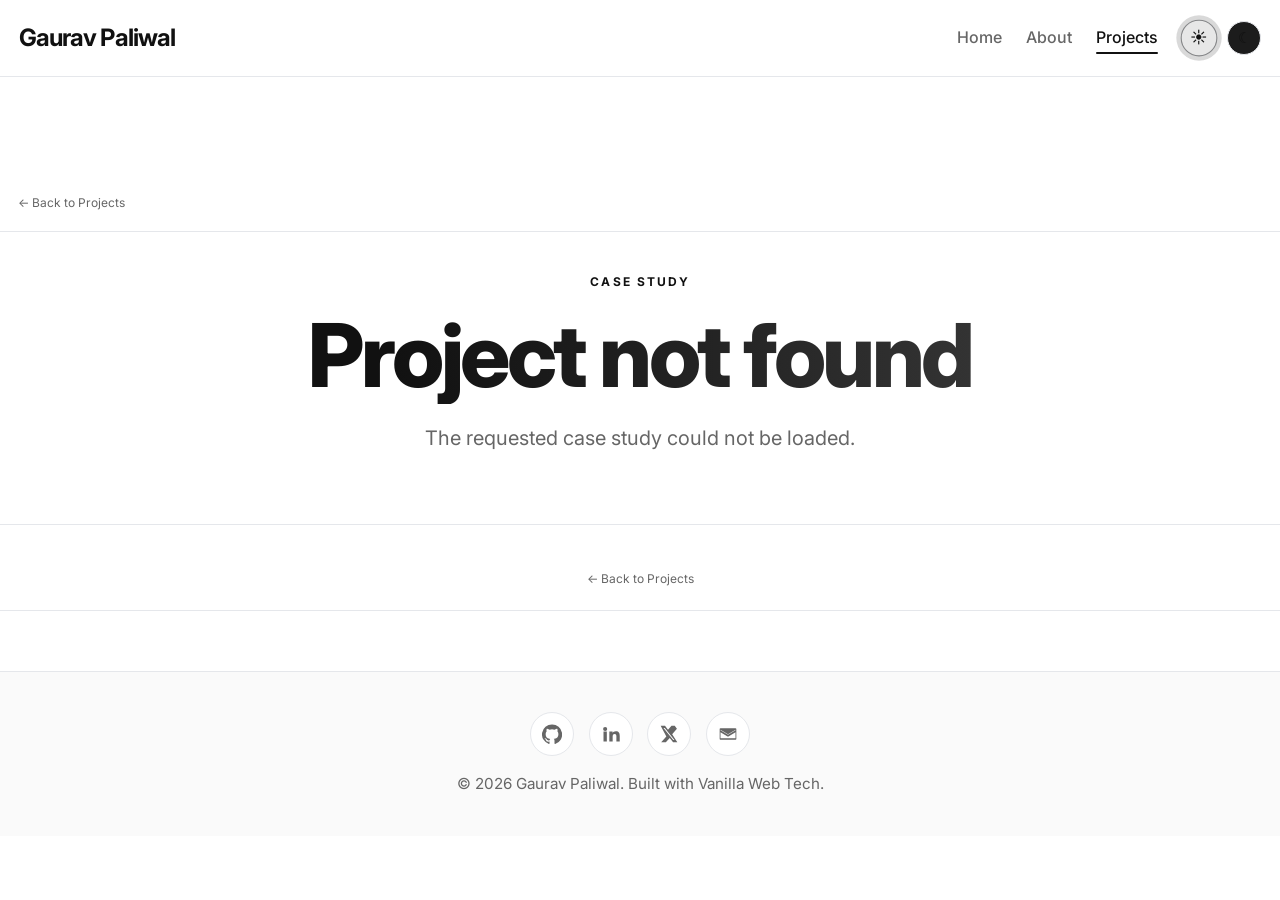
<file: project-detail.html>
<!DOCTYPE html>
<html lang="en" data-theme="light">
<head>
  <meta charset="UTF-8">
  <meta name="viewport" content="width=device-width, initial-scale=1.0">
  <meta name="description" content="Detailed case study view for Gaurav Paliwal's portfolio projects.">
  <title>Project Detail | Gaurav Paliwal</title>
  <script>
    (function () {
      var storedTheme = localStorage.getItem('portfolio-theme');
      document.documentElement.setAttribute('data-theme', storedTheme === 'dark' ? 'dark' : 'light');
    })();
  </script>
  <link rel="stylesheet" href="css/style.css">
</head>
<body>
  <header class="site-header">
    <div class="container nav-wrap">
      <a class="logo" href="index.html">Gaurav Paliwal</a>
      <button class="menu-toggle" type="button" aria-label="Toggle navigation menu" aria-expanded="false">
        <span class="menu-toggle-line"></span>
      </button>
      <div class="nav-panel">
        <nav aria-label="Primary navigation">
          <ul class="nav-links">
            <li><a href="index.html">Home</a></li>
            <li><a href="about.html">About</a></li>
            <li><a class="active" href="projects.html">Projects</a></li>
          </ul>
        </nav>
        <div class="theme-switcher" aria-label="Theme switcher">
          <button class="theme-dot theme-icon-button" type="button" data-set-theme="light" aria-label="Switch to light theme" aria-pressed="false">
            <span class="theme-icon" aria-hidden="true">☀</span>
          </button>
          <button class="theme-dot theme-icon-button" type="button" data-set-theme="dark" aria-label="Switch to dark theme" aria-pressed="false">
            <span class="theme-icon" aria-hidden="true">☾</span>
          </button>
        </div>
      </div>
    </div>
  </header>

  <main class="page-shell">
    <div id="project-detail-page"></div>
  </main>

  <footer class="footer">
    <div class="container footer-inner">
      <div class="social-links">
        <a class="social-link" href="https://github.com" target="_blank" rel="noreferrer" aria-label="GitHub">
          <svg width="20" height="20" viewBox="0 0 24 24" fill="currentColor" aria-hidden="true"><path d="M12 .5a12 12 0 0 0-3.79 23.39c.6.11.82-.26.82-.58v-2.24c-3.34.73-4.04-1.41-4.04-1.41-.55-1.37-1.33-1.73-1.33-1.73-1.09-.73.08-.72.08-.72 1.2.09 1.84 1.23 1.84 1.23 1.08 1.83 2.82 1.3 3.51.99.11-.77.42-1.29.76-1.58-2.67-.3-5.47-1.31-5.47-5.86 0-1.3.47-2.36 1.23-3.19-.12-.3-.53-1.54.12-3.21 0 0 1.01-.32 3.3 1.22a11.48 11.48 0 0 1 6 0c2.29-1.54 3.3-1.22 3.3-1.22.65 1.67.24 2.91.12 3.21.77.83 1.23 1.89 1.23 3.19 0 4.56-2.81 5.56-5.49 5.85.43.37.82 1.1.82 2.22v3.29c0 .32.22.69.83.58A12 12 0 0 0 12 .5Z"/></svg>
        </a>
        <a class="social-link" href="https://linkedin.com" target="_blank" rel="noreferrer" aria-label="LinkedIn">
          <svg width="20" height="20" viewBox="0 0 24 24" fill="currentColor" aria-hidden="true"><path d="M4.98 3.5A2.48 2.48 0 1 0 5 8.46a2.48 2.48 0 0 0-.02-4.96ZM3 9h4v12H3Zm7 0h3.83v1.64h.05c.53-1.01 1.84-2.08 3.79-2.08 4.05 0 4.8 2.5 4.8 5.76V21h-4v-5.89c0-1.4-.03-3.2-2.08-3.2-2.08 0-2.4 1.52-2.4 3.1V21h-4Z"/></svg>
        </a>
        <a class="social-link" href="https://twitter.com" target="_blank" rel="noreferrer" aria-label="Twitter/X">
          <svg width="20" height="20" viewBox="0 0 24 24" fill="currentColor" aria-hidden="true"><path d="m18.9 2 2.6 3.7-5.7 6.5L22 22h-5.1l-4-5.2L8.2 22H2.6l6.2-7.1L2 2h5.2l3.6 4.8L15 2Zm-1.8 17.1h1.4L6.9 4.8H5.4Z"/></svg>
        </a>
        <a class="social-link" href="mailto:aryan@example.com" aria-label="Email">
          <svg width="20" height="20" viewBox="0 0 24 24" fill="currentColor" aria-hidden="true"><path d="M3 5h18a1 1 0 0 1 1 1v12a1 1 0 0 1-1 1H3a1 1 0 0 1-1-1V6a1 1 0 0 1 1-1Zm0 2v.51l9 5.4 9-5.4V7l-9 5.4L3 7Zm18 10V9.84l-8.48 5.09a1 1 0 0 1-1.04 0L3 9.84V17h18Z"/></svg>
        </a>
      </div>
      <p class="footer-note">&copy; 2026 Gaurav Paliwal. Built with Vanilla Web Tech.</p>
    </div>
  </footer>

  <script src="js/main.js"></script>
</body>
</html>
</file>
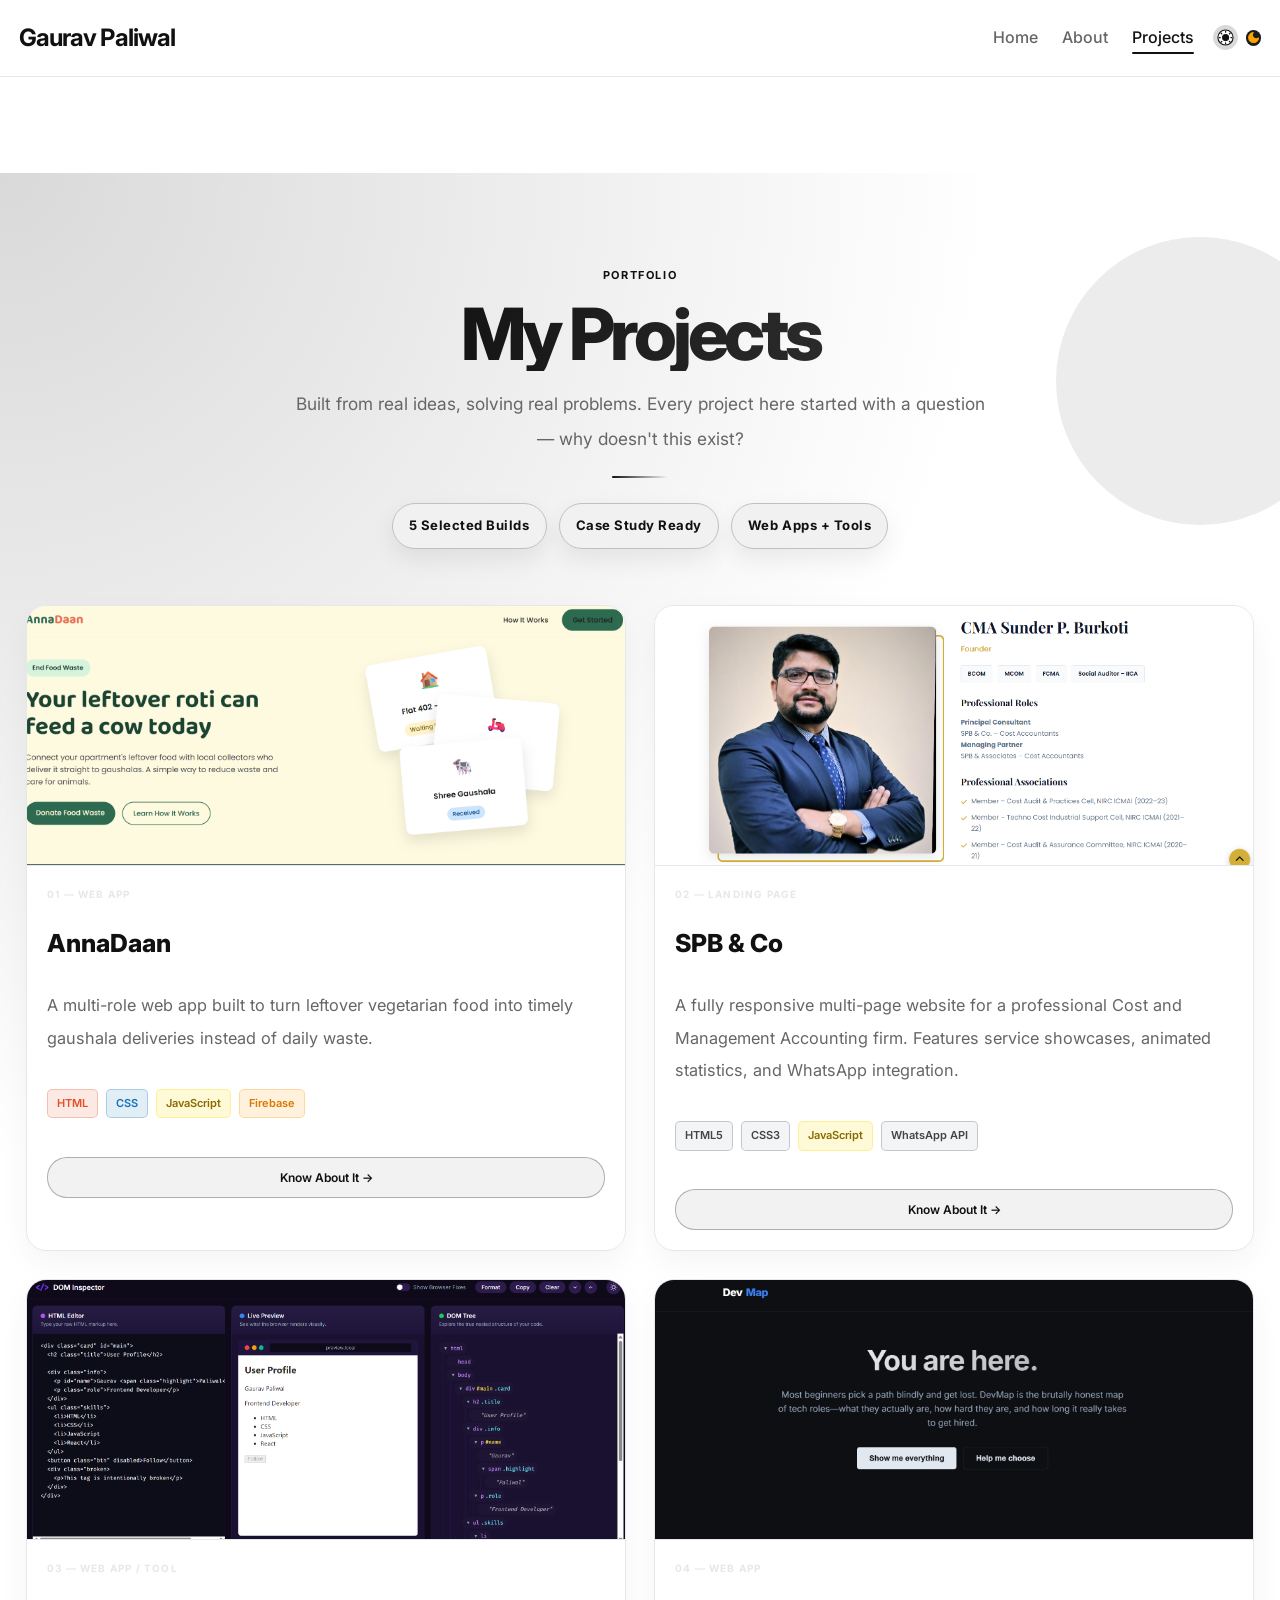
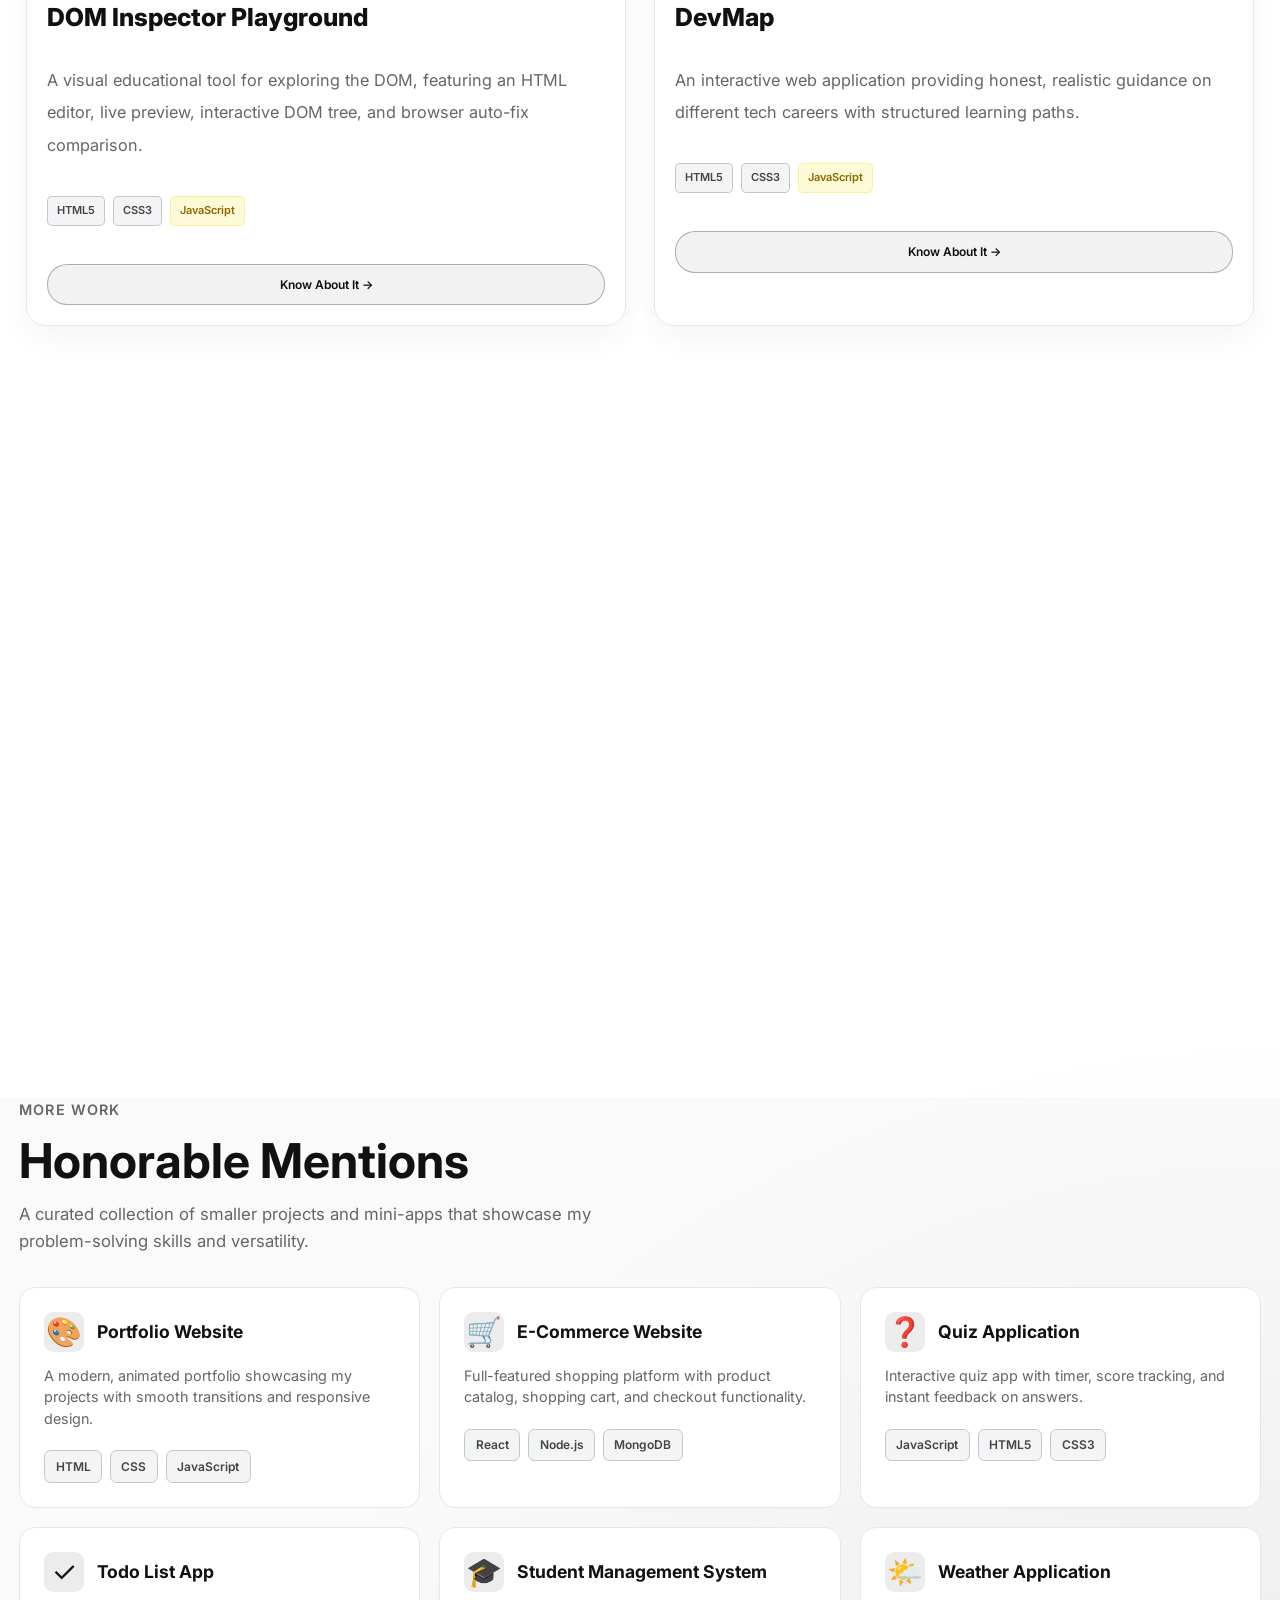
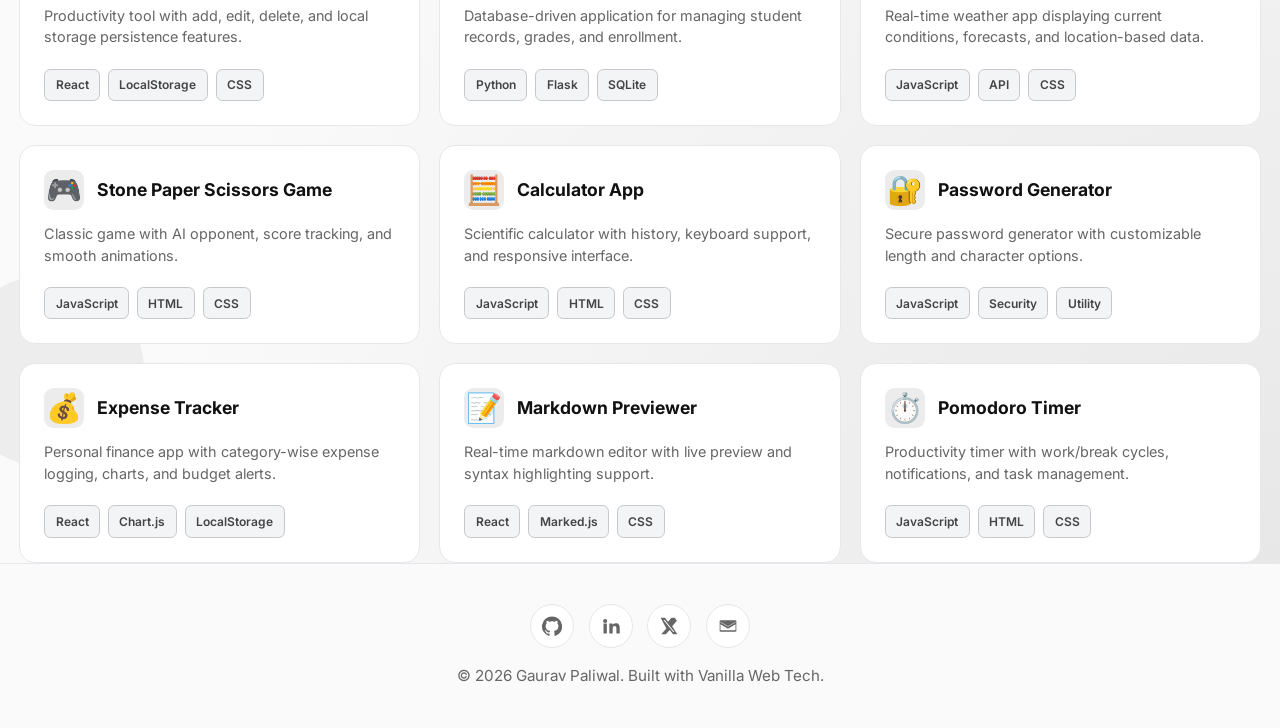
<file: projects.html>
<!DOCTYPE html>
<html lang="en" data-theme="light">
<head>
  <meta charset="UTF-8">
  <meta name="viewport" content="width=device-width, initial-scale=1.0">
  <meta name="description" content="Explore Gaurav Paliwal's portfolio of web apps and tools built from practical ideas and real problem solving.">
  <title>My Projects | Gaurav Paliwal</title>
  <script>
    (function () {
      var storedTheme = localStorage.getItem('portfolio-theme');
      document.documentElement.setAttribute('data-theme', storedTheme === 'dark' ? 'dark' : 'light');
    })();
  </script>
  <link rel="stylesheet" href="css/style.css">
</head>
<body>
  <header class="site-header">
    <div class="container nav-wrap">
      <a class="logo" href="index.html">Gaurav Paliwal</a>
      <button class="menu-toggle" type="button" aria-label="Toggle navigation menu" aria-expanded="false">
        <span class="menu-toggle-line"></span>
      </button>
      <div class="nav-panel">
        <nav aria-label="Primary navigation">
          <ul class="nav-links">
            <li><a href="index.html">Home</a></li>
            <li><a href="about.html">About</a></li>
            <li><a class="active" href="projects.html">Projects</a></li>
          </ul>
        </nav>
        <div class="theme-switcher" aria-label="Theme switcher">
          <button class="theme-dot" type="button" data-set-theme="light" aria-label="Switch to light theme" aria-pressed="false">
            <svg width="12" height="12" viewBox="0 0 24 24" fill="currentColor" aria-hidden="true"><circle cx="12" cy="12" r="5"/><line x1="12" y1="1" x2="12" y2="3"/><line x1="12" y1="21" x2="12" y2="23"/><line x1="4.22" y1="4.22" x2="5.64" y2="5.64"/><line x1="18.36" y1="18.36" x2="19.78" y2="19.78"/><line x1="1" y1="12" x2="3" y2="12"/><line x1="21" y1="12" x2="23" y2="12"/><line x1="4.22" y1="19.78" x2="5.64" y2="18.36"/><line x1="18.36" y1="5.64" x2="19.78" y2="4.22"/></svg>
          </button>
          <button class="theme-dot" type="button" data-set-theme="dark" aria-label="Switch to dark theme" aria-pressed="false">
            <svg width="12" height="12" viewBox="0 0 24 24" fill="currentColor" aria-hidden="true"><path d="M21 12.79A9 9 0 1 1 11.21 3 7 7 0 0 0 21 12.79z"/></svg>
          </button>
        </div>
      </div>
    </div>
  </header>

  <main class="page-shell projects-page-shell">
    <section class="projects-stage">
      <span class="projects-orb orb-one" aria-hidden="true"></span>
      <span class="projects-orb orb-two" aria-hidden="true"></span>
      <section class="projects-page-header projects-header-load">
        <span class="eyebrow">Portfolio</span>
        <h1 class="projects-page-title">My Projects</h1>
        <p class="projects-page-intro">Built from real ideas, solving real problems. Every project here started with a question &mdash; why doesn't this exist?</p>
        <div class="projects-divider" aria-hidden="true"></div>
        <div class="projects-highlight-row">
          <span class="projects-highlight-pill">5 Selected Builds</span>
          <span class="projects-highlight-pill">Case Study Ready</span>
          <span class="projects-highlight-pill">Web Apps + Tools</span>
        </div>
      </section>

      <section class="projects-listing">
        <div class="projects-grid" id="projects-grid"></div>
      </section>

      <section class="honorable-mentions-section">
        <div class="container">
          <div class="section-head reveal">
            <span class="eyebrow">More Work</span>
            <h2 class="section-title">Honorable Mentions</h2>
            <p class="section-subtitle reveal">A curated collection of smaller projects and mini-apps that showcase my problem-solving skills and versatility.</p>
          </div>
          <div class="mini-projects-grid" id="honorable-mentions"></div>
        </div>
      </section>
    </section>
  </main>

  <footer class="footer">
    <div class="container footer-inner">
      <div class="social-links">
        <a class="social-link" href="https://github.com" target="_blank" rel="noreferrer" aria-label="GitHub">
          <svg width="20" height="20" viewBox="0 0 24 24" fill="currentColor" aria-hidden="true"><path d="M12 .5a12 12 0 0 0-3.79 23.39c.6.11.82-.26.82-.58v-2.24c-3.34.73-4.04-1.41-4.04-1.41-.55-1.37-1.33-1.73-1.33-1.73-1.09-.73.08-.72.08-.72 1.2.09 1.84 1.23 1.84 1.23 1.08 1.83 2.82 1.3 3.51.99.11-.77.42-1.29.76-1.58-2.67-.3-5.47-1.31-5.47-5.86 0-1.3.47-2.36 1.23-3.19-.12-.3-.53-1.54.12-3.21 0 0 1.01-.32 3.3 1.22a11.48 11.48 0 0 1 6 0c2.29-1.54 3.3-1.22 3.3-1.22.65 1.67.24 2.91.12 3.21.77.83 1.23 1.89 1.23 3.19 0 4.56-2.81 5.56-5.49 5.85.43.37.82 1.1.82 2.22v3.29c0 .32.22.69.83.58A12 12 0 0 0 12 .5Z"/></svg>
        </a>
        <a class="social-link" href="https://linkedin.com" target="_blank" rel="noreferrer" aria-label="LinkedIn">
          <svg width="20" height="20" viewBox="0 0 24 24" fill="currentColor" aria-hidden="true"><path d="M4.98 3.5A2.48 2.48 0 1 0 5 8.46a2.48 2.48 0 0 0-.02-4.96ZM3 9h4v12H3Zm7 0h3.83v1.64h.05c.53-1.01 1.84-2.08 3.79-2.08 4.05 0 4.8 2.5 4.8 5.76V21h-4v-5.89c0-1.4-.03-3.2-2.08-3.2-2.08 0-2.4 1.52-2.4 3.1V21h-4Z"/></svg>
        </a>
        <a class="social-link" href="https://twitter.com" target="_blank" rel="noreferrer" aria-label="Twitter/X">
          <svg width="20" height="20" viewBox="0 0 24 24" fill="currentColor" aria-hidden="true"><path d="m18.9 2 2.6 3.7-5.7 6.5L22 22h-5.1l-4-5.2L8.2 22H2.6l6.2-7.1L2 2h5.2l3.6 4.8L15 2Zm-1.8 17.1h1.4L6.9 4.8H5.4Z"/></svg>
        </a>
        <a class="social-link" href="mailto:aryan@example.com" aria-label="Email">
          <svg width="20" height="20" viewBox="0 0 24 24" fill="currentColor" aria-hidden="true"><path d="M3 5h18a1 1 0 0 1 1 1v12a1 1 0 0 1-1 1H3a1 1 0 0 1-1-1V6a1 1 0 0 1 1-1Zm0 2v.51l9 5.4 9-5.4V7l-9 5.4L3 7Zm18 10V9.84l-8.48 5.09a1 1 0 0 1-1.04 0L3 9.84V17h18Z"/></svg>
        </a>
      </div>
      <p class="footer-note">&copy; 2026 Gaurav Paliwal. Built with Vanilla Web Tech.</p>
    </div>
  </footer>

  <script src="js/main.js"></script>
</body>
</html>
</file>
<file: css/style.css>
@import url('https://fonts.googleapis.com/css2?family=Inter:wght@400;500;600;700&display=swap');

:root,
html[data-theme="light"] {
  --bg: #ffffff;
  --bg-secondary: #fafafa;
  --bg-card: #ffffff;
  --surface: #f3f4f6;
  --accent: #111111;
  --accent-glow: rgba(0, 0, 0, 0.15);
  --text: #111111;
  --text-muted: #666666;
  --border: #e5e7eb;
  --tag-bg: #f3f4f6;
  --tag-text: #444444;
  --nav-bg: rgba(255, 255, 255, 0.95);
  --skill-track: #f3f4f6;
  --skill-fill: #111111;
  --geo-color: #111111;
  --name-gradient: linear-gradient(90deg, #111111, #444444);
  --projects-title-gradient: linear-gradient(90deg, #111111 30%, #444444);
  --projects-divider-gradient: linear-gradient(90deg, #111111, transparent);
  --project-thumb-bg: linear-gradient(135deg, #f0f0f0, #e8e8e8);
  --light-dot-fill: #ffffff;
  --light-dot-border: #111111;
  --dark-dot-fill: #1c1c1c;
}

html[data-theme="dark"] {
  --bg: #1c1c1c;
  --bg-secondary: #242424;
  --bg-card: #242424;
  --surface: #2d2d2d;
  --accent: #00ffb2;
  --accent-glow: rgba(0, 255, 178, 0.25);
  --text: #ffffff;
  --text-muted: #888888;
  --border: #333333;
  --tag-bg: #1a3330;
  --tag-text: #00ffb2;
  --nav-bg: rgba(28, 28, 28, 0.95);
  --skill-track: #2d2d2d;
  --skill-fill: #00ffb2;
  --geo-color: #00ffb2;
  --name-gradient: linear-gradient(90deg, #ffffff, #00ffb2);
  --projects-title-gradient: linear-gradient(90deg, #f8f8f8 30%, #00ffb2);
  --projects-divider-gradient: linear-gradient(90deg, #00ffb2, transparent);
  --project-thumb-bg: linear-gradient(135deg, #1e2a28, #181818);
}

* {
  box-sizing: border-box;
  margin: 0;
  padding: 0;
}

html {
  scroll-behavior: smooth;
}

body {
  background: var(--bg);
  color: var(--text);
  font-family: "Inter", sans-serif;
  line-height: 1.6;
  transition: background-color 0s, color 0s;
}

body.menu-open {
  overflow: hidden;
}

a {
  color: inherit;
  text-decoration: none;
}

button,
input,
textarea,
select {
  font: inherit;
}

button {
  background: none;
  border: 0;
  color: inherit;
  cursor: pointer;
}

img {
  display: block;
  max-width: 100%;
}

ul {
  list-style: none;
}

::selection {
  background: var(--accent);
  color: var(--bg);
}

.container {
  margin: 0 auto;
  max-width: 1440px;
  padding: 0 1rem;
  width: 100%;
}

.section {
  padding: 4.5rem 0;
}

.section-head {
  margin-bottom: 2rem;
}

.eyebrow {
  color: var(--text-muted);
  display: inline-block;
  font-size: 0.9rem;
  font-weight: 600;
  letter-spacing: 0.08em;
  margin-bottom: 0.9rem;
  text-transform: uppercase;
}

.section-title,
.page-title {
  font-size: clamp(2rem, 4vw, 3rem);
  line-height: 1.1;
  margin-bottom: 0.8rem;
}

.section-subtitle,
.page-intro,
.muted-text {
  color: var(--text-muted);
}

.page-shell {
  padding-top: 6rem;
}

.btn {
  align-items: center;
  border: 1px solid var(--accent);
  border-radius: 999px;
  display: inline-flex;
  font-weight: 600;
  gap: 0.5rem;
  justify-content: center;
  min-height: 3rem;
  padding: 0.8rem 1.35rem;
  transition: transform 0.25s ease, box-shadow 0.25s ease, background-color 0.25s ease, color 0.25s ease, border-color 0.25s ease;
}

.btn:hover,
.btn:focus-visible {
  box-shadow: 0 18px 30px var(--accent-glow);
  transform: translateY(-2px);
}

.btn-primary {
  background: var(--accent);
  color: var(--bg);
}

.btn-secondary {
  background: transparent;
  color: var(--accent);
}

.site-header {
  background: var(--nav-bg);
  backdrop-filter: blur(12px);
  border-bottom: 1px solid var(--border);
  left: 0;
  position: sticky;
  top: 0;
  width: 100%;
  z-index: 1000;
}

.site-header.scrolled {
  box-shadow: 0 14px 30px var(--accent-glow);
}

.nav-wrap {
  align-items: center;
  display: flex;
  gap: 1rem;
  justify-content: space-between;
  min-height: 4.75rem;
}

.logo {
  color: var(--accent);
  font-size: 1.5rem;
  font-weight: 700;
  letter-spacing: -0.04em;
}

.nav-panel {
  align-items: center;
  display: flex;
  gap: 1.5rem;
  margin-left: auto;
}

.nav-links {
  align-items: center;
  display: flex;
  gap: 1.5rem;
}

.nav-links a {
  color: var(--text-muted);
  font-weight: 500;
  padding: 0.3rem 0;
  position: relative;
  transition: color 0.25s ease;
}

.nav-links a::after {
  background: var(--accent);
  border-radius: 999px;
  bottom: -0.1rem;
  content: "";
  height: 2px;
  left: 0;
  position: absolute;
  transform: scaleX(0);
  transform-origin: left;
  transition: transform 0.25s ease;
  width: 100%;
}

.nav-links a:hover,
.nav-links a.active {
  color: var(--text);
}

.nav-links a:hover::after,
.nav-links a.active::after {
  transform: scaleX(1);
}

.theme-switcher {
  align-items: center;
  display: flex;
  gap: 0.75rem;
}

.theme-dot {
  border: 1px solid transparent;
  border-radius: 50%;
  height: 0.95rem;
  position: relative;
  transition: box-shadow 0.25s ease, transform 0.25s ease, border-color 0.25s ease;
  width: 0.95rem;
  display: flex;
  align-items: center;
  justify-content: center;
}

.theme-dot svg {
  width: 100%;
  height: 100%;
  stroke: currentColor;
  stroke-linecap: round;
  stroke-linejoin: round;
  stroke-width: 2;
}

.theme-icon-button {
  align-items: center;
  background: var(--bg-card);
  border: 1px solid var(--border);
  border-radius: 999px;
  display: inline-flex;
  height: 2.1rem;
  justify-content: center;
  width: 2.1rem;
}

.theme-icon {
  color: var(--text);
  font-size: 0.95rem;
  line-height: 1;
}

.theme-dot[data-set-theme="light"] {
  background: var(--light-dot-fill);
  border-color: var(--light-dot-border);
  color: var(--light-dot-border);
}

.theme-dot[data-set-theme="dark"] {
  background: var(--dark-dot-fill);
  color: #ffa500;
}

.theme-dot.active {
  box-shadow: 0 0 0 4px var(--accent-glow);
  transform: scale(1.08);
}

.theme-icon-button.active {
  background: color-mix(in srgb, var(--accent) 10%, var(--bg-card));
  border-color: color-mix(in srgb, var(--accent) 45%, var(--border));
}

.menu-toggle {
  align-items: center;
  display: none;
  height: 2.7rem;
  justify-content: center;
  position: relative;
  width: 2.7rem;
}

.menu-toggle-line,
.menu-toggle::before,
.menu-toggle::after {
  background: var(--text);
  border-radius: 999px;
  content: "";
  height: 2px;
  position: absolute;
  transition: transform 0.25s ease, opacity 0.25s ease;
  width: 1.35rem;
}

.menu-toggle::before {
  transform: translateY(-0.38rem);
}

.menu-toggle::after {
  transform: translateY(0.38rem);
}

.menu-toggle.active .menu-toggle-line {
  opacity: 0;
}

.menu-toggle.active::before {
  transform: rotate(45deg);
}

.menu-toggle.active::after {
  transform: rotate(-45deg);
}

.hero {
  align-items: center;
  display: flex;
  min-height: 100vh;
  overflow: hidden;
  padding: 6.5rem 0 3rem;
  position: relative;
}

.hero::before {
  background:
    radial-gradient(circle at top right, var(--accent-glow), transparent 32%),
    radial-gradient(circle at bottom left, var(--accent-glow), transparent 28%);
  content: "";
  inset: 0;
  pointer-events: none;
  position: absolute;
}

.hero-geo {
  animation: floatGeo 6s ease-in-out infinite;
  pointer-events: none;
  position: absolute;
}

.geo-top-right {
  background: var(--geo-color);
  height: 8rem;
  opacity: 0.12;
  right: 8%;
  top: 15%;
  transform: rotate(24deg);
  width: 8rem;
}

.geo-bottom-left {
  background: var(--geo-color);
  border-radius: 50%;
  bottom: 16%;
  height: 4.25rem;
  left: 7%;
  opacity: 0.15;
  width: 4.25rem;
}

.geo-top-left {
  background: var(--surface);
  height: 3.25rem;
  left: 9%;
  opacity: 0.3;
  top: 18%;
  transform: rotate(30deg);
  width: 3.25rem;
}

.hero-inner {
  align-items: center;
  display: grid;
  gap: 2rem;
  justify-items: center;
  position: relative;
  text-align: center;
  width: 100%;
  z-index: 1;
}

.hero-copy {
  max-width: 780px;
}

.hero-greeting {
  color: var(--text-muted);
  font-size: 1rem;
  margin-bottom: 0.75rem;
}

.hero-name {
  background: var(--name-gradient);
  background-clip: text;
  color: transparent;
  font-size: clamp(3.4rem, 10vw, 6rem);
  letter-spacing: -0.07em;
  line-height: 0.95;
  margin-bottom: 1rem;
}

.typing-line {
  color: var(--text);
  font-size: clamp(1.15rem, 3vw, 1.7rem);
  font-weight: 600;
  margin-bottom: 1.5rem;
  min-height: 2.1rem;
}

.typing-cursor {
  animation: blinkCursor 0.8s step-end infinite;
  color: var(--accent);
}

.hero-description {
  color: var(--text-muted);
  font-size: 1.05rem;
  margin: 0 auto 2rem;
  max-width: 40rem;
}

.hero-actions {
  display: flex;
  flex-wrap: wrap;
  gap: 1rem;
  justify-content: center;
}

.hero.hero-ready .hero-fade {
  animation: heroFadeUp 0.8s ease forwards;
}

.hero.hero-ready .hero-fade:nth-child(2) {
  animation-delay: 0.12s;
}

.hero.hero-ready .hero-fade:nth-child(3) {
  animation-delay: 0.24s;
}

.hero.hero-ready .hero-fade:nth-child(4) {
  animation-delay: 0.36s;
}

.avatar-shell {
  display: grid;
  place-items: center;
  position: relative;
}

.avatar-ring {
  animation: spinRing 20s linear infinite;
  border: 2px dashed var(--accent);
  border-radius: 50%;
  height: 13.5rem;
  opacity: 0.5;
  position: absolute;
  width: 13.5rem;
}

.avatar-photo {
  border: 3px solid var(--accent);
  border-radius: 50%;
  box-shadow: 0 18px 40px var(--accent-glow);
  height: 11.5rem;
  object-fit: cover;
  width: 11.5rem;
}

.about-preview {
  background: var(--bg-secondary);
}

.about-preview-card,
.project-detail-content,
.project-detail-meta {
  background: var(--bg-card);
  border: 1px solid var(--border);
  border-radius: 1.5rem;
}

.about-preview-card {
  padding: 2rem;
}

.about-preview-card p {
  color: var(--text-muted);
  max-width: 46rem;
}

.text-link {
  color: var(--accent);
  display: inline-flex;
  font-weight: 600;
  margin-top: 1rem;
}

.skills-list {
  display: grid;
  gap: 1.1rem;
  grid-template-columns: 1fr 1fr;
}

.skill-row {
  align-items: center;
  background: var(--bg-card);
  border: 1px solid var(--border);
  border-radius: 1rem;
  display: grid;
  gap: 0.95rem;
  grid-template-columns: auto minmax(0, 130px) minmax(0, 1fr) auto;
  padding: 1rem 1.05rem;
}

.skill-label {
  color: var(--text);
  font-weight: 600;
}

.skill-percentage {
  color: var(--text-muted);
  font-size: 0.95rem;
  font-weight: 600;
}

.skill-icon,
.brand-icon {
  background: currentColor;
  display: inline-block;
  flex-shrink: 0;
  mask-position: center;
  mask-repeat: no-repeat;
  mask-size: contain;
  -webkit-mask-position: center;
  -webkit-mask-repeat: no-repeat;
  -webkit-mask-size: contain;
}

.skill-icon {
  height: 1.6rem;
  width: 1.6rem;
}

.brand-icon {
  height: 2.6rem;
  width: 2.6rem;
}

.skill-track,
.mini-skill-track {
  background: var(--skill-track);
  border-radius: 999px;
  overflow: hidden;
  position: relative;
}

.skill-track {
  height: 0.72rem;
}

.mini-skill-track {
  height: 0.6rem;
}

.skill-fill,
.mini-skill-fill {
  background: var(--skill-fill);
  border-radius: inherit;
  height: 100%;
  transition: width 1.1s ease;
  width: 0;
}

.projects-grid {
  display: grid;
  gap: 1.5rem;
  grid-template-columns: 1fr;
}

.project-card {
  background: var(--bg-card);
  border: 1px solid var(--border);
  border-radius: 1.25rem;
  display: flex;
  flex-direction: column;
  overflow: hidden;
  transition: transform 0.28s ease, box-shadow 0.28s ease, border-color 0.28s ease;
}

.project-card:hover,
.project-card:focus-within {
  box-shadow: 0 20px 40px var(--accent-glow);
  transform: translateY(-8px);
}

.projects-page-header {
  padding: 5.5rem 1rem 3.5rem;
  text-align: center;
}

.projects-page-shell {
  min-height: 100vh;
}

.projects-stage {
  overflow: hidden;
  position: relative;
}

.projects-stage::before {
  background:
    radial-gradient(circle at top left, var(--accent-glow), transparent 26%),
    radial-gradient(circle at bottom right, color-mix(in srgb, var(--accent) 8%, transparent), transparent 30%);
  content: "";
  inset: 0;
  pointer-events: none;
  position: absolute;
}

.projects-orb {
  border-radius: 50%;
  pointer-events: none;
  position: absolute;
}

.orb-one {
  animation: floatGeo 8s ease-in-out infinite;
  background: color-mix(in srgb, var(--accent) 8%, transparent);
  height: 18rem;
  right: -4rem;
  top: 4rem;
  width: 18rem;
}

.orb-two {
  animation: floatGeo 9s ease-in-out infinite reverse;
  background: color-mix(in srgb, var(--accent) 5%, transparent);
  bottom: 6rem;
  height: 12rem;
  left: -3rem;
  width: 12rem;
}

.projects-page-header .eyebrow {
  color: var(--accent);
  font-size: 11px;
  font-weight: 700;
  letter-spacing: 0.15em;
  margin-bottom: 0.7rem;
}

.projects-page-title {
  background: var(--projects-title-gradient);
  background-clip: text;
  color: transparent;
  font-size: clamp(2.8rem, 6vw, 4.5rem);
  font-weight: 800;
  letter-spacing: -0.06em;
  line-height: 1.05;
  margin-bottom: 1rem;
}

.projects-page-intro {
  color: var(--text-muted);
  font-size: 1.08rem;
  line-height: 2;
  margin: 0 auto;
  max-width: 700px;
}

.projects-divider {
  background: var(--projects-divider-gradient);
  border-radius: 999px;
  height: 2px;
  margin: 1.2rem auto 0;
  width: 56px;
}

.projects-header-load {
  animation: heroFadeUp 0.75s ease both;
}

.projects-highlight-row {
  display: flex;
  flex-wrap: wrap;
  gap: 0.75rem;
  justify-content: center;
  margin-top: 1.6rem;
}

.projects-highlight-pill {
  background: color-mix(in srgb, var(--accent) 6%, var(--bg-card));
  border: 1px solid color-mix(in srgb, var(--accent) 18%, var(--border));
  border-radius: 999px;
  box-shadow: 0 10px 24px color-mix(in srgb, var(--accent-glow) 50%, transparent);
  color: var(--text);
  font-size: 0.82rem;
  font-weight: 700;
  letter-spacing: 0.04em;
  padding: 0.7rem 1rem;
}

.projects-listing {
  padding: 0 12px 90px;
}

.projects-listing .projects-grid {
  gap: 28px;
  position: relative;
  z-index: 1;
}

.project-card {
  background: var(--bg-card);
  border: 1px solid var(--border);
  border-radius: 20px;
  box-shadow: 0 12px 30px color-mix(in srgb, var(--accent-glow) 28%, transparent);
  overflow: hidden;
  transition: all 0.35s ease;
}

.project-card:hover,
.project-card:focus-within {
  border-color: color-mix(in srgb, var(--accent) 40%, var(--border));
  box-shadow: 0 8px 32px var(--accent-glow), 0 0 0 1px color-mix(in srgb, var(--accent) 20%, transparent);
  transform: scale(1.025);
}

.project-thumb {
  align-items: center;
  background: var(--project-thumb-bg);
  border-bottom: 0.5px solid var(--border);
  display: flex;
  height: 260px;
  justify-content: center;
  overflow: hidden;
  position: relative;
}

.project-thumb::before {
  animation: driftShape 8s ease-in-out infinite;
  border: 1px solid color-mix(in srgb, var(--accent) 15%, transparent);
  border-radius: 8px;
  content: "";
  height: 50px;
  position: absolute;
  right: 22px;
  top: 20px;
  transform: rotate(25deg);
  width: 50px;
}

.project-thumb::after {
  animation: pulseGlow 5s ease-in-out infinite;
  background: color-mix(in srgb, var(--accent) 6%, transparent);
  border-radius: 50%;
  content: "";
  bottom: 18px;
  height: 24px;
  left: 18px;
  position: absolute;
  width: 24px;
}

.project-thumb img {
  height: 100%;
  object-fit: cover;
  position: relative;
  transition: transform 0.45s ease, filter 0.45s ease;
  width: 100%;
  z-index: 1;
}

.project-card:hover .project-thumb img,
.project-card:focus-within .project-thumb img {
  filter: saturate(1.05);
  transform: scale(1.04);
}

.project-thumb-placeholder {
  align-items: center;
  background: color-mix(in srgb, var(--accent) 8%, transparent);
  border: 1px solid color-mix(in srgb, var(--accent) 20%, transparent);
  border-radius: 12px;
  color: var(--accent);
  display: inline-flex;
  height: 48px;
  justify-content: center;
  position: relative;
  width: 48px;
  z-index: 1;
}

.project-body {
  display: flex;
  flex: 1;
  flex-direction: column;
  gap: 0;
  padding: 24px 24px 28px;
}

.project-category {
  color: var(--border);
  font-size: 10px;
  font-weight: 700;
  letter-spacing: 0.12em;
  margin-bottom: 10px;
  text-transform: uppercase;
}

.project-name {
  color: var(--text);
  font-size: 1.55rem;
  font-weight: 800;
  line-height: 1.28;
  margin-bottom: 0.85rem;
}

.project-description {
  color: var(--text-muted);
  font-size: 1.02rem;
  line-height: 2;
  margin-bottom: 1.15rem;
}

.project-tag-list {
  display: flex;
  flex-wrap: wrap;
  gap: 0.5rem;
  margin-bottom: 1.4rem;
}

.project-tag {
  background: var(--tag-bg);
  border: 0.5px solid color-mix(in srgb, var(--accent) 20%, transparent);
  border-radius: 5px;
  color: var(--tag-text);
  font-size: 11px;
  font-weight: 600;
  padding: 5px 9px;
}

.project-link {
  align-items: center;
  background: color-mix(in srgb, var(--accent) 5%, transparent);
  border: 1px solid color-mix(in srgb, var(--accent) 30%, transparent);
  border-radius: 20px;
  color: var(--accent);
  display: inline-flex;
  font-size: 12px;
  font-weight: 600;
  justify-content: center;
  padding: 10px 18px;
  transition: background-color 0.25s ease, color 0.25s ease, border-color 0.25s ease;
}

.project-link:hover,
.project-link:focus-visible {
  background: var(--accent);
  color: var(--bg);
}

.project-card.reveal {
  transform: translateY(30px);
}

.project-card.reveal.is-visible {
  transform: translateY(0);
}

.case-page {
  margin: 0 auto;
  max-width: 100%;
  width: 100%;
}

.case-back-bar,
.case-section,
.case-bottom-back {
  border-bottom: 0.5px solid var(--border);
}

.case-back-bar {
  padding: 16px 18px;
}

.case-back-link,
.case-bottom-back-link {
  color: var(--text-muted);
  font-size: 12px;
  transition: color 0.2s ease;
}

.case-back-link:hover,
.case-back-link:focus-visible,
.case-bottom-back-link:hover,
.case-bottom-back-link:focus-visible {
  color: var(--accent);
}

.case-section {
  padding: 40px 18px;
}

.case-hero-image {
  animation: heroFadeUp 0.7s ease both;
  border: 0.5px solid var(--border);
  border-radius: 14px;
  height: auto;
  margin-bottom: 0;
  max-height: 620px;
  object-fit: cover;
  width: 100%;
}

.case-eyebrow {
  color: var(--accent);
  display: block;
  font-size: 12px;
  font-weight: 700;
  letter-spacing: 0.18em;
  margin-bottom: 16px;
  text-align: center;
  text-transform: uppercase;
}

.case-eyebrow.small {
  display: block;
  text-align: center;
  font-size: 16px;
  letter-spacing: 0.12em;
  margin-bottom: 24px;
}

.case-title {
  background: var(--projects-title-gradient);
  -webkit-background-clip: text;
  background-clip: text;
  color: transparent;
  font-size: clamp(3rem, 7vw, 5.5rem);
  font-weight: 800;
  letter-spacing: -0.04em;
  line-height: 1.1;
  margin-bottom: 16px;
  text-align: center;
}

.project-title {
  background: var(--projects-title-gradient);
  -webkit-background-clip: text;
  background-clip: text;
  color: transparent;
  font-size: clamp(2.5rem, 6vw, 4.5rem);
  font-weight: 800;
  letter-spacing: -0.04em;
  line-height: 1.1;
  margin-bottom: 24px;
  text-align: center;
}

.case-tagline,
.case-text,
.idea-text,
.challenge-text {
  color: var(--text-muted);
}

.case-tagline {
  font-size: 1.25rem;
  line-height: 1.8;
  margin: 0 auto 28px;
  max-width: 800px;
  text-align: center;
}

.case-tag-row,
.case-chip-row,
.case-feature-row {
  display: flex;
  flex-wrap: wrap;
}

.case-tag-row {
  gap: 8px;
  justify-content: center;
  margin-bottom: 24px;
}

.case-chip-row {
  gap: 10px;
}

.case-feature-row {
  gap: 12px;
  justify-content: center;
}

.case-tag,
.case-chip {
  font-size: 12px;
}

.case-tag {
  background: var(--tag-bg);
  border: 0.5px solid color-mix(in srgb, var(--accent) 20%, transparent);
  border-radius: 5px;
  color: var(--tag-text);
  padding: 4px 8px;
}

.case-actions {
  display: flex;
  flex-wrap: wrap;
  gap: 14px;
  justify-content: center;
}

.case-btn {
  border-radius: 20px;
  font-size: 12px;
  padding: 9px 22px;
}

.case-btn-primary {
  background: var(--accent);
  border: 1px solid var(--accent);
  color: var(--bg);
}

.case-btn-secondary {
  border: 1px solid var(--border);
  color: var(--text-muted);
}

.case-text {
  font-size: 1.05rem;
  line-height: 2.05;
}

.case-copy {
  display: grid;
  gap: 1rem;
}

.idea-block,
.challenge-entry {
  background: color-mix(in srgb, var(--accent) 4%, transparent);
  border-left: 2px solid var(--accent);
  border-radius: 0 10px 10px 0;
}

.idea-block {
  margin-top: 14px;
  padding: 14px 18px;
}

.idea-label {
  color: var(--accent);
  display: block;
  font-size: 10px;
  font-weight: 700;
  letter-spacing: 0.05em;
  margin-bottom: 5px;
}

.idea-text,
.challenge-text {
  font-size: 0.98rem;
  line-height: 1.95;
}

.case-chip {
  background: var(--bg-card);
  border: 1px solid var(--border);
  border-radius: 8px;
  color: var(--text-muted);
  padding: 8px 14px;
  font-size: 13px;
  font-weight: 500;
  transition: all 0.2s ease;
}

.case-feature-chip {
  background: var(--bg-card);
  border: 1px solid color-mix(in srgb, var(--accent) 30%, var(--border));
  border-radius: 12px;
  color: var(--text);
  font-weight: 500;
  padding: 12px 20px;
  font-size: 16px;
  box-shadow: 0 4px 12px color-mix(in srgb, var(--accent-glow) 30%, transparent);
}

.case-screenshots-grid {
  display: grid;
  gap: 10px;
  grid-template-columns: repeat(2, minmax(0, 1fr));
}

.case-screenshot {
  border: 0.5px solid var(--border);
  border-radius: 10px;
  height: 220px;
  object-fit: cover;
  transition: all 0.2s ease;
  width: 100%;
}

.case-screenshot:hover {
  border-color: color-mix(in srgb, var(--accent) 50%, var(--border));
  box-shadow: 0 10px 24px var(--accent-glow);
  transform: scale(1.01);
}

.case-challenges-grid {
  display: grid;
  grid-template-columns: repeat(2, 1fr);
  gap: 20px;
}

@media (max-width: 768px) {
  .case-challenges-grid {
    grid-template-columns: 1fr;
  }
}

.challenge-entry {
  height: 100%;
  padding: 20px 24px;
}

.challenge-label,
.solution-line .challenge-label {
  display: inline;
  font-size: 14px;
  font-weight: 700;
  margin-right: 4px;
  text-transform: none;
}

.tech-html,
.tech-css,
.tech-javascript,
.tech-firebase,
.tech-es6-modules,
.tech-vanilla-js,
.tech-fetch-api,
.tech-local-storage,
.tech-local-storage-api,
.tech-dashboard-ui,
.tech-api,
.tech-search-ui,
.tech-data-ui,
.tech-form-validation,
.tech-css-grid,
.tech-responsive-ui {
  border-width: 1px;
}

.tech-html {
  background: rgba(227, 79, 38, 0.12);
  border-color: rgba(227, 79, 38, 0.28);
  color: #e34f26;
}

.tech-css {
  background: rgba(21, 114, 182, 0.12);
  border-color: rgba(21, 114, 182, 0.28);
  color: #1572b6;
}

.tech-javascript {
  background: rgba(247, 223, 30, 0.18);
  border-color: rgba(247, 223, 30, 0.34);
  color: #8a6a00;
}

.tech-firebase {
  background: rgba(255, 167, 38, 0.16);
  border-color: rgba(255, 167, 38, 0.34);
  color: #d97900;
}

.tech-vanilla-js,
.tech-es6-modules,
.tech-fetch-api,
.tech-api,
.tech-dashboard-ui,
.tech-search-ui,
.tech-data-ui,
.tech-form-validation,
.tech-css-grid,
.tech-responsive-ui,
.tech-local-storage,
.tech-local-storage-api {
  background: color-mix(in srgb, var(--accent) 10%, var(--bg-card));
  border-color: color-mix(in srgb, var(--accent) 28%, transparent);
  color: var(--accent);
}

html[data-theme="dark"] .tech-html,
html[data-theme="dark"] .tech-css,
html[data-theme="dark"] .tech-javascript,
html[data-theme="dark"] .tech-firebase {
  color: var(--text);
}

.solution-line .challenge-label {
  color: var(--accent);
}

.problem-line .challenge-label {
  color: var(--text-muted);
}

.case-bottom-back {
  margin-bottom: 60px;
  margin-top: 40px;
  padding: 0 18px 20px;
  text-align: center;
}

.project-thumbnail {
  aspect-ratio: 16 / 10;
  background: var(--surface);
  object-fit: cover;
  width: 100%;
}

.project-body {
  display: flex;
  flex: 1;
  flex-direction: column;
  gap: 1rem;
  padding: 1.25rem;
}

.project-body p {
  color: var(--text-muted);
}

.tag-list {
  display: flex;
  flex-wrap: wrap;
  gap: 0.55rem;
}

.tag {
  background: var(--tag-bg);
  border-radius: 999px;
  color: var(--tag-text);
  font-size: 0.86rem;
  padding: 0.35rem 0.8rem;
}

.footer {
  background: var(--bg-secondary);
  border-top: 1px solid var(--border);
  padding: 2.5rem 0;
}

.footer-inner {
  align-items: center;
  display: flex;
  flex-direction: column;
  gap: 1rem;
  text-align: center;
}

.social-links {
  display: flex;
  flex-wrap: wrap;
  gap: 0.9rem;
  justify-content: center;
}

.social-link {
  align-items: center;
  background: var(--bg-card);
  border: 1px solid var(--border);
  border-radius: 50%;
  color: var(--text-muted);
  display: inline-flex;
  height: 2.75rem;
  justify-content: center;
  transition: transform 0.25s ease, background-color 0.25s ease, color 0.25s ease, border-color 0.25s ease;
  width: 2.75rem;
}

.social-link:hover,
.social-link:focus-visible {
  background: var(--accent);
  border-color: var(--accent);
  color: var(--bg);
  transform: translateY(-3px);
}

.footer-note {
  color: var(--text-muted);
  font-size: 0.95rem;
}

.about-page .about-profile-section,
.about-page .about-skills-section,
.about-page .about-journey-section {
  background: var(--bg);
}

.about-page .about-about-section,
.about-page .about-ai-section,
.about-page .footer {
  background: var(--bg-secondary);
}

.about-page .about-section-head,
.about-page .timeline-header {
  margin: 0 auto 2rem;
  max-width: 760px;
  text-align: center;
}

.about-page .about-eyebrow {
  color: var(--accent);
  display: inline-block;
  font-size: 10px;
  font-weight: 700;
  letter-spacing: 0.15em;
  margin-bottom: 0.8rem;
  text-transform: uppercase;
}

.about-page .about-section-title {
  color: var(--text);
  font-size: clamp(2rem, 4vw, 3rem);
  line-height: 1.15;
  margin-bottom: 0.8rem;
}

.about-page .about-section-intro {
  color: var(--text-muted);
  font-size: 14px;
  line-height: 1.8;
  margin: 0 auto 2rem;
  max-width: 680px;
  text-align: center;
}

.about-page .about-profile-header {
  display: grid;
  justify-items: center;
  text-align: center;
}

.about-page .about-profile-header .avatar-photo {
  border-width: 3px;
  height: 160px;
  width: 160px;
}

.about-page .about-profile-header .avatar-ring {
  height: 190px;
  width: 190px;
}

.about-page .about-profile-name {
  color: var(--text);
  font-size: 32px;
  font-weight: 800;
  margin: 1.5rem 0 0.4rem;
}

.about-page .about-profile-role {
  color: var(--accent);
  font-size: 16px;
  font-weight: 600;
  margin-bottom: 0.9rem;
}

.about-page .about-profile-tagline {
  color: var(--text-muted);
  font-size: 16px;
  line-height: 1.8;
  margin: 0 auto;
  max-width: 600px;
}

.about-page .about-story-card {
  background: var(--bg-card);
  border: 0.5px solid var(--border);
  border-left: 3px solid var(--accent);
  border-radius: 16px;
  margin: 0 auto;
  max-width: 720px;
  padding: 36px 40px;
}

.about-page .about-story-card p {
  color: var(--text-muted);
  font-size: 16px;
  line-height: 1.9;
  margin-bottom: 1.2rem;
}

.about-page .about-story-card p:last-child {
  margin-bottom: 0;
}

.about-page .about-tools-grid {
  display: grid;
  gap: 16px;
  grid-template-columns: repeat(2, minmax(0, 1fr));
}

.about-page .about-tool-card {
  align-items: center;
  background: var(--bg-card);
  border: 0.5px solid var(--border);
  border-radius: 14px;
  border-top: 2px solid var(--accent);
  display: grid;
  justify-items: center;
  padding: 24px 16px;
  text-align: center;
  transition: all 0.3s ease;
}

.about-page .about-tool-card:hover {
  box-shadow: 0 8px 24px var(--accent-glow);
  transform: translateY(-4px);
}

.about-page .about-tool-image,
.about-page .about-inline-icon {
  align-items: center;
  display: inline-flex;
  height: 48px;
  justify-content: center;
  width: 48px;
}

.about-page .about-inline-icon {
  border-radius: 14px;
  color: var(--accent);
}

.about-page .about-inline-icon svg {
  height: 48px;
  width: 48px;
}

.about-page .about-letter-icon {
  background: color-mix(in srgb, var(--accent) 10%, var(--bg-card));
  border: 1px solid color-mix(in srgb, var(--accent) 25%, var(--border));
  font-size: 1.6rem;
  font-weight: 800;
}

.about-page .about-tool-name {
  color: var(--text);
  font-size: 13px;
  font-weight: 600;
  margin-top: 10px;
}

.about-page .about-tool-track {
  background: var(--skill-track);
  border-radius: 10px;
  height: 5px;
  margin-top: 12px;
  overflow: hidden;
  width: 100%;
}

.about-page .about-tool-fill {
  background: var(--skill-fill);
  border-radius: 10px;
  height: 100%;
  transition: width 1s ease;
  width: 0;
}

.about-page .about-tool-value {
  color: var(--accent);
  font-size: 11px;
  font-weight: 700;
  margin-top: 5px;
}

.about-page .about-ai-card {
  align-content: start;
  justify-items: center;
}

.about-page .about-use-case {
  background: var(--tag-bg);
  border-radius: 20px;
  color: var(--tag-text);
  font-size: 10px;
  margin-top: 10px;
  padding: 3px 10px;
}

.about-page .about-ai-desc {
  color: var(--text-muted);
  font-size: 13px;
  line-height: 1.8;
  margin-top: 12px;
}

.about-page .about-timeline {
  margin: 0 auto;
  max-width: 1100px;
  position: relative;
}

.about-page .about-timeline::before {
  background: var(--border);
  content: "";
  height: 100%;
  left: 50%;
  position: absolute;
  top: 0;
  transform: translateX(-50%);
  width: 2px;
}

.about-page .about-timeline-item {
  display: flex;
  margin-bottom: 1.5rem;
  position: relative;
  width: 100%;
}

.about-page .about-timeline-item.left {
  justify-content: flex-start;
}

.about-page .about-timeline-item.right {
  justify-content: flex-end;
}

.about-page .about-timeline-card {
  background: var(--bg-card);
  border: 0.5px solid var(--border);
  border-radius: 12px;
  padding: 20px 24px;
  width: calc(50% - 2rem);
}

.about-page .about-timeline-badge {
  background: var(--accent);
  border-radius: 20px;
  color: var(--bg);
  display: inline-block;
  font-size: 10px;
  font-weight: 700;
  margin-bottom: 8px;
  padding: 3px 10px;
}

.about-page .about-timeline-card h3 {
  color: var(--text);
  font-size: 16px;
  font-weight: 700;
  margin-bottom: 0.45rem;
}

.about-page .about-timeline-card p {
  color: var(--text-muted);
  font-size: 13px;
  line-height: 1.8;
}

.about-page .about-timeline-dot {
  background: var(--accent);
  border: 3px solid var(--bg);
  border-radius: 50%;
  height: 14px;
  left: 50%;
  position: absolute;
  top: 28px;
  transform: translateX(-50%);
  width: 14px;
}

.about-page .about-timeline-dot::after {
  animation: aboutPulse 2s infinite;
  border: 1px solid var(--accent);
  border-radius: 50%;
  content: "";
  inset: -8px;
  position: absolute;
}

html[data-theme="dark"] .about-page {
  --bg: #141414;
  --bg-secondary: #101010;
  --bg-card: #1a1a1a;
  --border: #2a2a2a;
  --text: #f8f8f8;
  --text-muted: #999999;
  --tag-bg: #12352e;
  --tag-text: #00ffb2;
  --skill-track: #242424;
  --skill-fill: #00ffb2;
}

html[data-theme="dark"] .about-page .about-section-title,
html[data-theme="dark"] .about-page .about-profile-name,
html[data-theme="dark"] .about-page .about-timeline-card h3 {
  color: #f8f8f8;
}

html[data-theme="dark"] .about-page .about-story-card p,
html[data-theme="dark"] .about-page .about-profile-tagline,
html[data-theme="dark"] .about-page .about-section-intro,
html[data-theme="dark"] .about-page .about-ai-desc,
html[data-theme="dark"] .about-page .about-timeline-card p {
  color: #999999;
}

html[data-theme="light"] .about-page .about-section-title,
html[data-theme="light"] .about-page .about-profile-name,
html[data-theme="light"] .about-page .about-timeline-card h3 {
  color: #111111;
}

html[data-theme="light"] .about-page .about-story-card p,
html[data-theme="light"] .about-page .about-profile-tagline,
html[data-theme="light"] .about-page .about-section-intro,
html[data-theme="light"] .about-page .about-ai-desc,
html[data-theme="light"] .about-page .about-timeline-card p {
  color: #444444;
}

.profile-header {
  display: grid;
  justify-items: center;
  text-align: center;
}

.profile-title {
  color: var(--text-muted);
  font-size: 1.05rem;
  font-weight: 600;
  margin-bottom: 1rem;
}

.profile-tagline {
  color: var(--text);
  font-size: 1.05rem;
  max-width: 46rem;
}

.about-copy {
  background: var(--bg-secondary);
}

.about-copy-card {
  display: grid;
  gap: 1.25rem;
}

.about-copy-card p {
  color: var(--text-muted);
  font-size: 1.03rem;
}

.skills-grid {
  display: grid;
  gap: 1rem;
  grid-template-columns: 1fr;
}

.skill-card {
  align-items: center;
  background: var(--bg-card);
  border: 1px solid var(--border);
  border-radius: 12px;
  display: grid;
  gap: 1rem;
  justify-items: center;
  padding: 1.5rem 1.2rem;
  text-align: center;
  transition: transform 0.25s ease, box-shadow 0.25s ease;
}

.skill-card:hover {
  box-shadow: 0 16px 32px var(--accent-glow);
  transform: translateY(-4px);
}

.skill-card .brand-icon {
  color: var(--brand-color, var(--accent));
}

html[data-theme="dark"] .skill-card .brand-icon {
  color: var(--accent);
}

.skill-card-name {
  font-weight: 600;
}

.skill-card-percentage {
  color: var(--text-muted);
  font-size: 0.92rem;
  font-weight: 600;
}

.timeline-section {
  overflow: hidden;
}

.timeline-header {
  margin-bottom: 2.5rem;
  text-align: center;
}

.timeline-shell {
  position: relative;
}

.timeline-shell::before {
  background: var(--border);
  content: "";
  height: 100%;
  left: 50%;
  position: absolute;
  top: 0;
  transform: translateX(-50%);
  width: 2px;
}

.timeline-item {
  display: flex;
  margin-bottom: 2rem;
  position: relative;
  width: 100%;
}

.timeline-item.left {
  justify-content: flex-start;
}

.timeline-item.right {
  justify-content: flex-end;
}

.timeline-item:last-child {
  margin-bottom: 0;
}

.timeline-card {
  background: var(--bg-card);
  border: 1px solid var(--border);
  border-radius: 1.25rem;
  padding: 1.4rem;
  position: relative;
  width: calc(50% - 2rem);
}

.timeline-badge {
  background: var(--tag-bg);
  border-radius: 999px;
  color: var(--tag-text);
  display: inline-flex;
  font-size: 0.82rem;
  font-weight: 700;
  margin-bottom: 0.9rem;
  padding: 0.45rem 0.85rem;
}

.timeline-icon {
  color: var(--accent);
  display: inline-flex;
  font-size: 1.25rem;
  margin-bottom: 0.75rem;
}

.timeline-card p {
  color: var(--text-muted);
}

.timeline-dot {
  align-items: center;
  background: var(--accent);
  border-radius: 50%;
  box-shadow: 0 0 0 8px color-mix(in srgb, var(--bg) 82%, transparent);
  display: flex;
  height: 1rem;
  justify-content: center;
  left: 50%;
  position: absolute;
  top: 2rem;
  transform: translateX(-50%);
  width: 1rem;
}

.timeline-dot::after {
  animation: pulseDot 2.4s ease-out infinite;
  border: 1px solid var(--accent);
  border-radius: 50%;
  content: "";
  inset: -0.55rem;
  position: absolute;
}

.projects-hero {
  padding-bottom: 1rem;
}

.project-detail-main {
  display: grid;
  gap: 1.6rem;
  padding-bottom: 4rem;
}

.back-link {
  color: var(--accent);
  display: inline-flex;
  font-weight: 600;
  margin-top: 0.5rem;
}

.project-detail-content,
.project-detail-meta {
  padding: 1.5rem;
}

.project-hero-image {
  aspect-ratio: 16 / 9;
  background: var(--surface);
  border: 1px solid var(--border);
  border-radius: 1.25rem;
  object-fit: cover;
  width: 100%;
}

.project-actions {
  display: flex;
  flex-wrap: wrap;
  gap: 0.9rem;
  margin-top: 1.2rem;
}

.project-text {
  color: var(--text-muted);
  font-size: 1.02rem;
}

.screenshots-grid {
  display: grid;
  gap: 1rem;
  grid-template-columns: 1fr;
}

.screenshot-button {
  background: transparent;
  border-radius: 1rem;
  overflow: hidden;
  padding: 0;
}

.screenshot-image {
  aspect-ratio: 4 / 3;
  border: 1px solid var(--border);
  border-radius: 1rem;
  object-fit: cover;
  transition: transform 0.25s ease, box-shadow 0.25s ease;
  width: 100%;
}

.screenshot-button:hover .screenshot-image,
.screenshot-button:focus-visible .screenshot-image {
  box-shadow: 0 18px 30px var(--accent-glow);
  transform: translateY(-4px);
}

.challenge-grid {
  display: grid;
  gap: 1rem;
}

.challenge-card {
  background: var(--bg-card);
  border: 1px solid var(--border);
  border-left: 4px solid var(--accent);
  border-radius: 1rem;
  padding: 1.2rem;
}

.challenge-label {
  color: var(--text-muted);
  display: block;
  font-size: 0.85rem;
  font-weight: 700;
  margin-bottom: 0.25rem;
  text-transform: uppercase;
}

.solution-label {
  color: var(--accent);
}

.empty-state {
  background: var(--bg-card);
  border: 1px solid var(--border);
  border-radius: 1.25rem;
  padding: 2rem;
  text-align: center;
}

.reveal,
.reveal-left,
.reveal-right {
  opacity: 0;
  transition: opacity 0.6s ease, transform 0.6s ease;
}

.reveal {
  transform: translateY(24px);
}

.reveal-left {
  transform: translate(-28px, 24px);
}

.reveal-right {
  transform: translate(28px, 24px);
}

.reveal.is-visible,
.reveal-left.is-visible,
.reveal-right.is-visible {
  opacity: 1;
  transform: translate(0, 0);
}

.delay-1 {
  transition-delay: 0.1s;
}

.delay-2 {
  transition-delay: 0.2s;
}

.delay-3 {
  transition-delay: 0.3s;
}

.delay-4 {
  transition-delay: 0.4s;
}

.icon-html {
  color: #e34f26;
  mask-image: url("https://cdn.jsdelivr.net/npm/simple-icons@latest/icons/html5.svg");
  -webkit-mask-image: url("https://cdn.jsdelivr.net/npm/simple-icons@latest/icons/html5.svg");
}

.icon-css {
  color: #1572b6;
  mask-image: url("https://cdn.jsdelivr.net/npm/simple-icons@latest/icons/css.svg");
  -webkit-mask-image: url("https://cdn.jsdelivr.net/npm/simple-icons@latest/icons/css.svg");
}

.icon-js {
  color: #f7df1e;
  mask-image: url("https://cdn.jsdelivr.net/npm/simple-icons@latest/icons/javascript.svg");
  -webkit-mask-image: url("https://cdn.jsdelivr.net/npm/simple-icons@latest/icons/javascript.svg");
}

.icon-react {
  color: #61dafb;
  mask-image: url("https://cdn.jsdelivr.net/npm/simple-icons@latest/icons/react.svg");
  -webkit-mask-image: url("https://cdn.jsdelivr.net/npm/simple-icons@latest/icons/react.svg");
}

.icon-git {
  color: #f05032;
  mask-image: url("https://cdn.jsdelivr.net/npm/simple-icons@latest/icons/git.svg");
  -webkit-mask-image: url("https://cdn.jsdelivr.net/npm/simple-icons@latest/icons/git.svg");
}

.icon-github {
  color: #181717;
  mask-image: url("https://cdn.jsdelivr.net/npm/simple-icons@latest/icons/github.svg");
  -webkit-mask-image: url("https://cdn.jsdelivr.net/npm/simple-icons@latest/icons/github.svg");
}

.icon-figma {
  color: #f24e1e;
  mask-image: url("https://cdn.jsdelivr.net/npm/simple-icons@latest/icons/figma.svg");
  -webkit-mask-image: url("https://cdn.jsdelivr.net/npm/simple-icons@latest/icons/figma.svg");
}

.icon-python {
  color: #3776ab;
  mask-image: url("https://cdn.jsdelivr.net/npm/simple-icons@latest/icons/python.svg");
  -webkit-mask-image: url("https://cdn.jsdelivr.net/npm/simple-icons@latest/icons/python.svg");
}

.icon-odoo {
  color: #714b67;
  mask-image: url("https://cdn.jsdelivr.net/npm/simple-icons@latest/icons/odoo.svg");
  -webkit-mask-image: url("https://cdn.jsdelivr.net/npm/simple-icons@latest/icons/odoo.svg");
}

.icon-vscode {
  color: #007acc;
  mask-image: url("https://cdn.jsdelivr.net/npm/simple-icons@latest/icons/visualstudiocode.svg");
  -webkit-mask-image: url("https://cdn.jsdelivr.net/npm/simple-icons@latest/icons/visualstudiocode.svg");
}

.icon-js.text-dark {
  color: #111111;
}

html[data-theme="dark"] .skill-icon,
html[data-theme="dark"] .brand-icon {
  color: var(--accent);
}

@keyframes floatGeo {
  0%,
  100% {
    transform: translateY(0) rotate(var(--rotate, 0deg));
  }

  50% {
    transform: translateY(-10px) rotate(var(--rotate, 0deg));
  }
}

@keyframes blinkCursor {
  50% {
    opacity: 0;
  }
}

@keyframes spinRing {
  to {
    transform: rotate(360deg);
  }
}

@keyframes pulseDot {
  0% {
    opacity: 0.7;
    transform: scale(0.8);
  }

  100% {
    opacity: 0;
    transform: scale(1.75);
  }
}

@keyframes heroFadeUp {
  from {
    opacity: 0;
    transform: translateY(18px);
  }

  to {
    opacity: 1;
    transform: translateY(0);
  }
}

@keyframes aboutPulse {
  0% {
    opacity: 1;
    transform: scale(1);
  }

  100% {
    opacity: 0;
    transform: scale(1.4);
  }
}

@keyframes driftShape {
  0%,
  100% {
    transform: rotate(25deg) translateY(0);
  }

  50% {
    transform: rotate(31deg) translateY(-8px);
  }
}

@keyframes pulseGlow {
  0%,
  100% {
    transform: scale(1);
  }

  50% {
    transform: scale(1.18);
  }
}

@media (min-width: 640px) {
  .container {
    padding: 0 1.2rem;
  }

  .challenge-grid,
  .screenshots-grid {
    grid-template-columns: repeat(2, minmax(0, 1fr));
  }

  .skills-grid {
    grid-template-columns: repeat(2, minmax(0, 1fr));
  }

  .projects-grid {
    grid-template-columns: repeat(2, minmax(0, 1fr));
  }

  .about-page .about-tools-grid {
    grid-template-columns: repeat(3, minmax(0, 1fr));
  }
}

@media (min-width: 768px) {
  .section {
    padding: 5.5rem 0;
  }

  .project-detail-main {
    grid-template-columns: minmax(0, 2fr) minmax(300px, 1fr);
  }

  .project-detail-main > .project-detail-content:first-of-type {
    grid-column: 1 / -1;
  }
}

@media (min-width: 900px) {
  .skills-grid {
    grid-template-columns: repeat(3, minmax(0, 1fr));
  }

  .projects-listing {
    padding: 0 26px 96px;
  }

  .about-page .about-tools-grid {
    grid-template-columns: repeat(4, minmax(0, 1fr));
  }
}

@media (max-width: 767px) {
  .nav-panel {
    align-items: flex-start;
    background: var(--nav-bg);
    border-bottom: 1px solid var(--border);
    border-top: 1px solid var(--border);
    display: grid;
    gap: 1rem;
    left: 0;
    opacity: 0;
    padding: 1rem 1.25rem 1.4rem;
    pointer-events: none;
    position: absolute;
    right: 0;
    top: 100%;
    transform: translateY(-10px);
    transition: opacity 0.25s ease, transform 0.25s ease;
  }

  .nav-panel.open {
    opacity: 1;
    pointer-events: auto;
    transform: translateY(0);
  }

  .nav-links {
    align-items: flex-start;
    flex-direction: column;
    gap: 0.75rem;
  }

  .theme-switcher {
    justify-content: flex-start;
  }

  .menu-toggle {
    display: inline-flex;
  }

  .hero {
    min-height: auto;
  }

  .skill-row {
    grid-template-columns: auto minmax(0, 1fr);
  }

  .skill-label {
    grid-column: 2;
  }

  .skill-track {
    grid-column: 1 / -1;
  }

  .skill-percentage {
    grid-column: 1 / -1;
    justify-self: end;
  }

  .timeline-shell::before {
    left: 0.5rem;
    transform: none;
  }

  .timeline-item,
  .timeline-item.left,
  .timeline-item.right {
    justify-content: flex-start;
    padding-left: 2rem;
  }

  .timeline-card {
    width: 100%;
  }

  .timeline-dot {
    left: 0.5rem;
    transform: translateX(-50%);
  }

  .reveal-left,
  .reveal-right {
    transform: translateY(24px);
  }

  .case-back-bar {
    padding: 16px 14px;
  }

  .case-section {
    padding: 28px 14px;
  }

  .case-bottom-back {
    padding: 0 14px 20px;
  }

  .about-page .about-story-card {
    padding: 28px 22px;
  }

  .about-page .about-timeline::before {
    left: 10px;
    transform: none;
  }

  .about-page .about-timeline-item,
  .about-page .about-timeline-item.left,
  .about-page .about-timeline-item.right {
    justify-content: flex-end;
    padding-left: 2rem;
  }

  .about-page .about-timeline-card {
    width: 100%;
  }

  .about-page .about-timeline-dot {
    left: 10px;
    transform: translateX(-50%);
  }

  .projects-page-header {
    padding: 4.5rem 0.75rem 2.75rem;
  }

  .projects-page-intro {
    font-size: 0.98rem;
  }

  .projects-highlight-row {
    gap: 0.55rem;
  }

  .projects-highlight-pill {
    font-size: 0.76rem;
    padding: 0.58rem 0.9rem;
  }

  .projects-listing {
    padding: 0 10px 60px;
  }

  .project-thumb {
    height: 230px;
  }

  .project-body {
    padding: 20px 18px 24px;
  }

  .project-name {
    font-size: 1.35rem;
  }

  .project-description {
    font-size: 0.96rem;
  }

}

/* Hobbies Section */
.about-hobbies-section {
  background: linear-gradient(135deg, color-mix(in srgb, var(--accent) 3%, var(--bg)), var(--bg-secondary));
}

.hobbies-grid {
  display: grid;
  gap: 1.5rem;
  grid-template-columns: repeat(auto-fit, minmax(260px, 1fr));
}

.hobby-card {
  background: var(--bg-card);
  border: 1px solid var(--border);
  border-radius: 1.25rem;
  padding: 2rem 1.8rem;
  text-align: center;
  transition: all 0.35s ease;
  display: flex;
  flex-direction: column;
  align-items: center;
  gap: 1rem;
  position: relative;
  overflow: hidden;
}

.hobby-card::before {
  content: "";
  position: absolute;
  top: 0;
  left: 0;
  right: 0;
  bottom: 0;
  background: linear-gradient(135deg, color-mix(in srgb, var(--accent) 5%, transparent), transparent);
  opacity: 0;
  transition: opacity 0.35s ease;
  pointer-events: none;
  z-index: 0;
}

.hobby-card:hover {
  transform: translateY(-10px);
  box-shadow: 0 24px 48px var(--accent-glow);
  border-color: color-mix(in srgb, var(--accent) 45%, var(--border));
}

.hobby-card:hover::before {
  opacity: 1;
}

.hobby-icon {
  font-size: 3.5rem;
  display: inline-block;
  transition: transform 0.35s ease;
  z-index: 1;
}

.hobby-card:hover .hobby-icon {
  transform: scale(1.15) rotate(8deg);
}

.hobby-title {
  font-size: 1.3rem;
  margin: 0.5rem 0 0;
  background: var(--projects-title-gradient);
  background-clip: text;
  color: transparent;
  font-weight: 700;
  z-index: 1;
  position: relative;
}

.hobby-desc {
  color: var(--text-muted);
  font-size: 0.95rem;
  line-height: 1.6;
  margin: 0;
  z-index: 1;
  position: relative;
}

@media (max-width: 768px) {
  .hobbies-grid {
    grid-template-columns: repeat(auto-fit, minmax(220px, 1fr));
  }

  .hobby-card {
    padding: 1.5rem 1.2rem;
  }

  .hobby-icon {
    font-size: 3rem;
  }

  .hobby-title {
    font-size: 1.1rem;
  }

  .hobby-desc {
    font-size: 0.9rem;
  }
}

/* AI Tools Section */
.ai-tools-section {
  background: linear-gradient(135deg, color-mix(in srgb, var(--accent) 4%, var(--bg)), var(--bg-secondary));
}

.ai-tools-grid {
  display: grid;
  gap: 1.5rem;
  grid-template-columns: repeat(auto-fit, minmax(280px, 1fr));
}

.ai-tool-card {
  background: var(--bg-card);
  border: 1px solid var(--border);
  border-radius: 1.25rem;
  padding: 2rem 1.8rem;
  text-align: center;
  transition: all 0.3s ease;
  display: flex;
  flex-direction: column;
  align-items: center;
  gap: 1rem;
}

.ai-tool-card:hover {
  transform: translateY(-8px);
  box-shadow: 0 20px 40px var(--accent-glow);
  border-color: color-mix(in srgb, var(--accent) 40%, var(--border));
}

.ai-tool-icon {
  font-size: 3.5rem;
  display: inline-block;
}

.ai-tool-card h3 {
  font-size: 1.3rem;
  margin: 0.5rem 0;
  background: var(--projects-title-gradient);
  background-clip: text;
  color: transparent;
}

.ai-tool-card p {
  color: var(--text-muted);
  font-size: 0.95rem;
  line-height: 1.6;
}

/* Honorable Mentions Section */
.honorable-mentions-section {
  background: var(--bg-secondary);
}

.section-subtitle {
  margin-top: 0.5rem;
  font-size: 1.05rem;
  max-width: 600px;
}

.mini-projects-grid {
  display: grid;
  gap: 1.2rem;
  grid-template-columns: repeat(auto-fill, minmax(300px, 1fr));
}

.mini-project-card {
  background: var(--bg-card);
  border: 1px solid var(--border);
  border-radius: 1rem;
  padding: 1.5rem;
  transition: all 0.28s ease;
  display: flex;
  flex-direction: column;
  gap: 0.8rem;
  height: 100%;
}

.mini-project-card:hover {
  transform: translateY(-6px);
  box-shadow: 0 16px 36px var(--accent-glow);
  border-color: color-mix(in srgb, var(--accent) 35%, var(--border));
}

.mini-project-header {
  display: flex;
  align-items: center;
  gap: 0.8rem;
}

.mini-project-icon {
  font-size: 1.8rem;
  display: inline-flex;
  align-items: center;
  justify-content: center;
  width: 2.5rem;
  height: 2.5rem;
  background: color-mix(in srgb, var(--accent) 8%, var(--bg-card));
  border-radius: 0.6rem;
}

.mini-project-card h4 {
  font-size: 1.1rem;
  margin: 0;
  color: var(--text);
}

.mini-project-desc {
  color: var(--text-muted);
  font-size: 0.9rem;
  line-height: 1.5;
  margin: 0;
}

.mini-tags {
  display: flex;
  flex-wrap: wrap;
  gap: 0.5rem;
  margin-top: 0.5rem;
}

.mini-tag {
  background: var(--tag-bg);
  color: var(--tag-text);
  padding: 0.35rem 0.65rem;
  border-radius: 0.4rem;
  font-size: 0.75rem;
  font-weight: 600;
  border: 1px solid color-mix(in srgb, var(--accent) 15%, var(--border));
  transition: all 0.2s ease;
}

.mini-tag:hover {
  background: color-mix(in srgb, var(--accent) 12%, var(--tag-bg));
  border-color: color-mix(in srgb, var(--accent) 30%, var(--border));
}

/* Skill Icons for Firebase and Agentic AI */
.icon-firebase {
  color: #ffa400;
  mask-image: url("https://cdn.jsdelivr.net/npm/simple-icons@latest/icons/firebase.svg");
  -webkit-mask-image: url("https://cdn.jsdelivr.net/npm/simple-icons@latest/icons/firebase.svg");
}

.icon-ai {
  color: #10a37f;
  mask-image: url("data:image/svg+xml,%3Csvg xmlns='http://www.w3.org/2000/svg' viewBox='0 0 24 24' fill='currentColor'%3E%3Cpath d='M12 2C6.48 2 2 6.48 2 12s4.48 10 10 10 10-4.48 10-10S17.52 2 12 2zm0 18c-4.42 0-8-3.58-8-8s3.58-8 8-8 8 3.58 8 8-3.58 8-8 8zm3-8c0 1.66-1.34 3-3 3s-3-1.34-3-3 1.34-3 3-3 3 1.34 3 3z'/%3E%3C/svg%3E");
  -webkit-mask-image: url("data:image/svg+xml,%3Csvg xmlns='http://www.w3.org/2000/svg' viewBox='0 0 24 24' fill='currentColor'%3E%3Cpath d='M12 2C6.48 2 2 6.48 2 12s4.48 10 10 10 10-4.48 10-10S17.52 2 12 2zm0 18c-4.42 0-8-3.58-8-8s3.58-8 8-8 8 3.58 8 8-3.58 8-8 8zm3-8c0 1.66-1.34 3-3 3s-3-1.34-3-3 1.34-3 3-3 3 1.34 3 3z'/%3E%3C/svg%3E");
}

@media (max-width: 768px) {
  .ai-tools-grid {
    grid-template-columns: 1fr;
  }

  .mini-projects-grid {
    grid-template-columns: 1fr;
  }

  .mini-project-card h4 {
    font-size: 1rem;
  }

  .ai-tool-card h3 {
    font-size: 1.1rem;
  }

  .ai-tool-icon {
    font-size: 2.8rem;
  }
}
</file>
